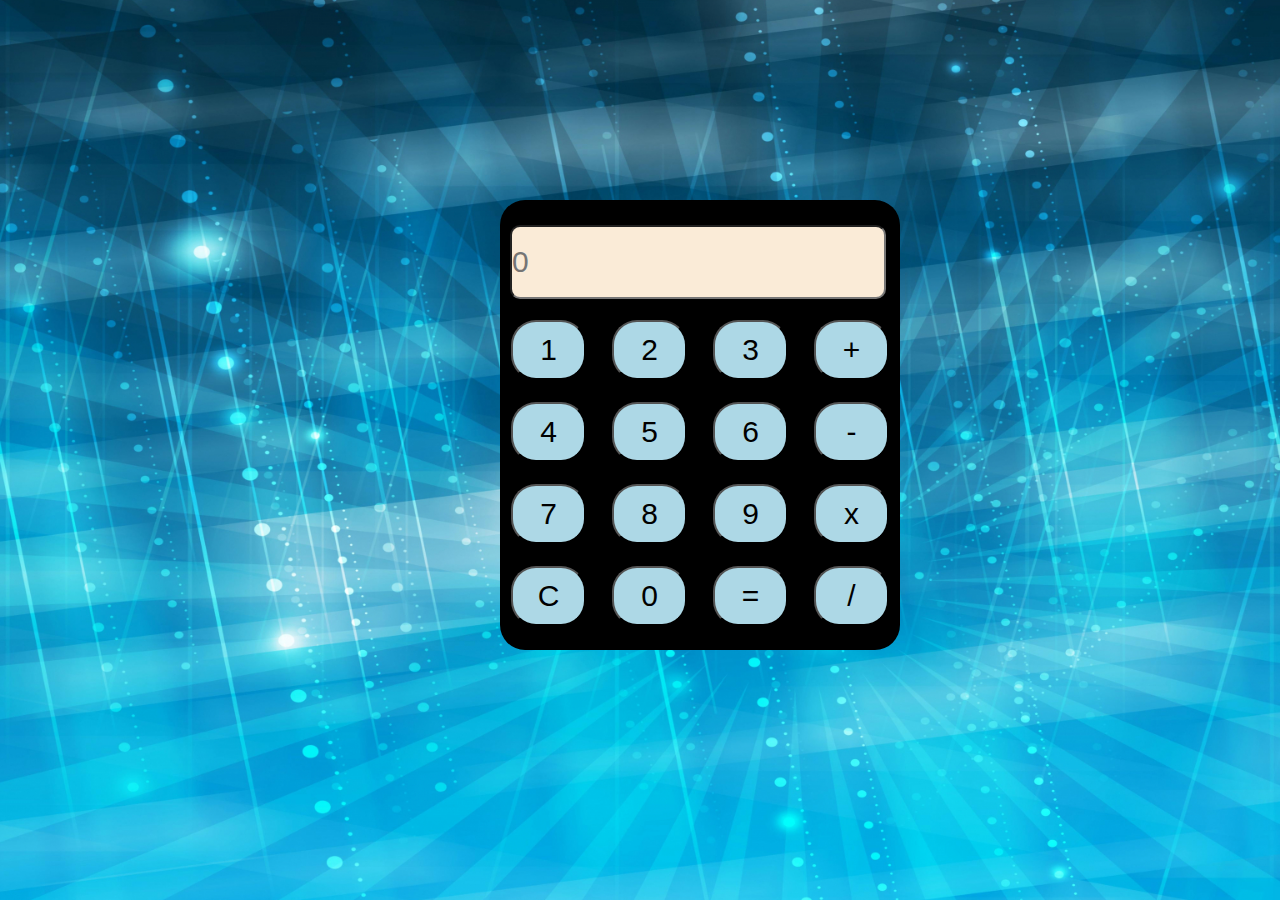
<file: index.html>
<!DOCTYPE html>
<html lang="en">
<head>
    <meta charset="UTF-8">
    <meta http-equiv="X-UA-Compatible" content="IE=edge">
    <meta name="viewport" content="width=device-width, initial-scale=1.0">
    <title>Calculator</title>
    <link rel="stylesheet" href="styles.css">
</head>
<body>
   <div class="main">
    <div id="calci">
        <form name="f">
            <input type="text" name="box" placeholder="0" id="bx"><br>
            <input type="button" value="1" onclick="f.box.value+=1">
            <input type="button" value="2" onclick="f.box.value+=2">
            <input type="button" value="3" onclick="f.box.value+=3">
            <input type="button" value="+" onclick="add()"> <br>
    
            <input type="button" value="4" onclick="f.box.value+=4">
            <input type="button" value="5" onclick="f.box.value+=5">
            <input type="button" value="6" onclick="f.box.value+=6">
            <input type="button" value="-" onclick="sub()"> <br>
    
            <input type="button" value="7" onclick="f.box.value+=7">
            <input type="button" value="8" onclick="f.box.value+=8">
            <input type="button" value="9" onclick="f.box.value+=9">
            <input type="button" value="x" onclick="mul()"><br>
    
            <input type="button" value="C" onclick="f.box.value=''">
            <input type="button" value="0" onclick="f.box.value+=0">
            <input type="button" value="=" onclick="f.box.value=eval(f.box.value)">
            <input type="button" value="/" onclick="divi()">
        </form>
    </div>
   </div>

    <script src="script.js"></script>
</body>
</html>
</file>
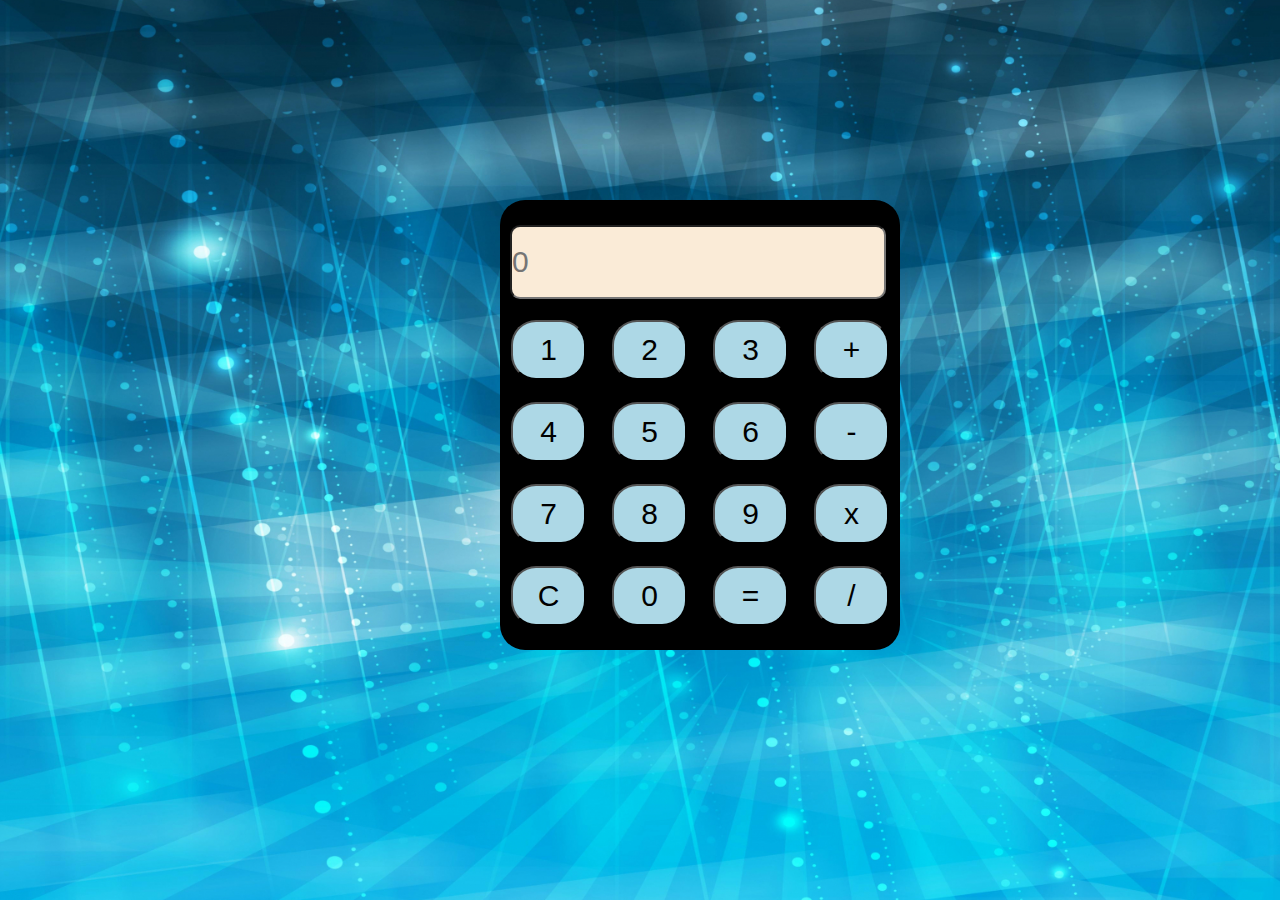
<file: calc.html>
<!DOCTYPE html>
<html lang="en">
<head>
    <meta charset="UTF-8">
    <meta http-equiv="X-UA-Compatible" content="IE=edge">
    <meta name="viewport" content="width=device-width, initial-scale=1.0">
    <title>Calculator</title>
    <link rel="stylesheet" href="styles.css">
</head>
<body>
   <div class="main">
    <div id="calci">
        <form name="f">
            <input type="text" name="box" placeholder="0" id="bx"><br>
            <input type="button" value="1" onclick="f.box.value+=1">
            <input type="button" value="2" onclick="f.box.value+=2">
            <input type="button" value="3" onclick="f.box.value+=3">
            <input type="button" value="+" onclick="add()"> <br>
    
            <input type="button" value="4" onclick="f.box.value+=4">
            <input type="button" value="5" onclick="f.box.value+=5">
            <input type="button" value="6" onclick="f.box.value+=6">
            <input type="button" value="-" onclick="sub()"> <br>
    
            <input type="button" value="7" onclick="f.box.value+=7">
            <input type="button" value="8" onclick="f.box.value+=8">
            <input type="button" value="9" onclick="f.box.value+=9">
            <input type="button" value="x" onclick="mul()"><br>
    
            <input type="button" value="C" onclick="f.box.value=''">
            <input type="button" value="0" onclick="f.box.value+=0">
            <input type="button" value="=" onclick="f.box.value=eval(f.box.value)">
            <input type="button" value="/" onclick="divi()">
        </form>
    </div>
   </div>

    <script src="script.js"></script>
</body>
</html>
</file>
<file: styles.css>
*{
    margin: 0;
    padding: 0;
}
.main{
    min-height: 100vh;
    width: 100%;
    background-image: url('main2.jpg');
    background-position: center;
    background-size: cover;
    position: relative;
}
#calci{
    width: 400px;
    height: 450px;
    background-color: black;
    border-radius: 25px;
    margin-left: 500px;
    margin-top: 200px;
    position: relative;
    display: inline-block;
}
input{
    width: 75px;
    height: 60px;
    font-size: 30px;
    margin: 11px;
    border-radius: 25px;
    background-color:lightblue;
}
#bx{
    width: 93%;
    height: 70px;
    background-color: antiquewhite;
    margin: 10px;
    margin-top: 25px;
    border-radius: 10px;
}
@media(max-width:700px){
    #calci{
        width: 360px;
        height: 470px;
        margin-left: auto;
        margin-bottom: 100px;
    }
    input{
        width:65px;
        height: 60px;
        font-size: 18px;
        margin-left:10px;
    }
    #bx{
        width: 93%;
        height: 65px;
    }
}
</file>
